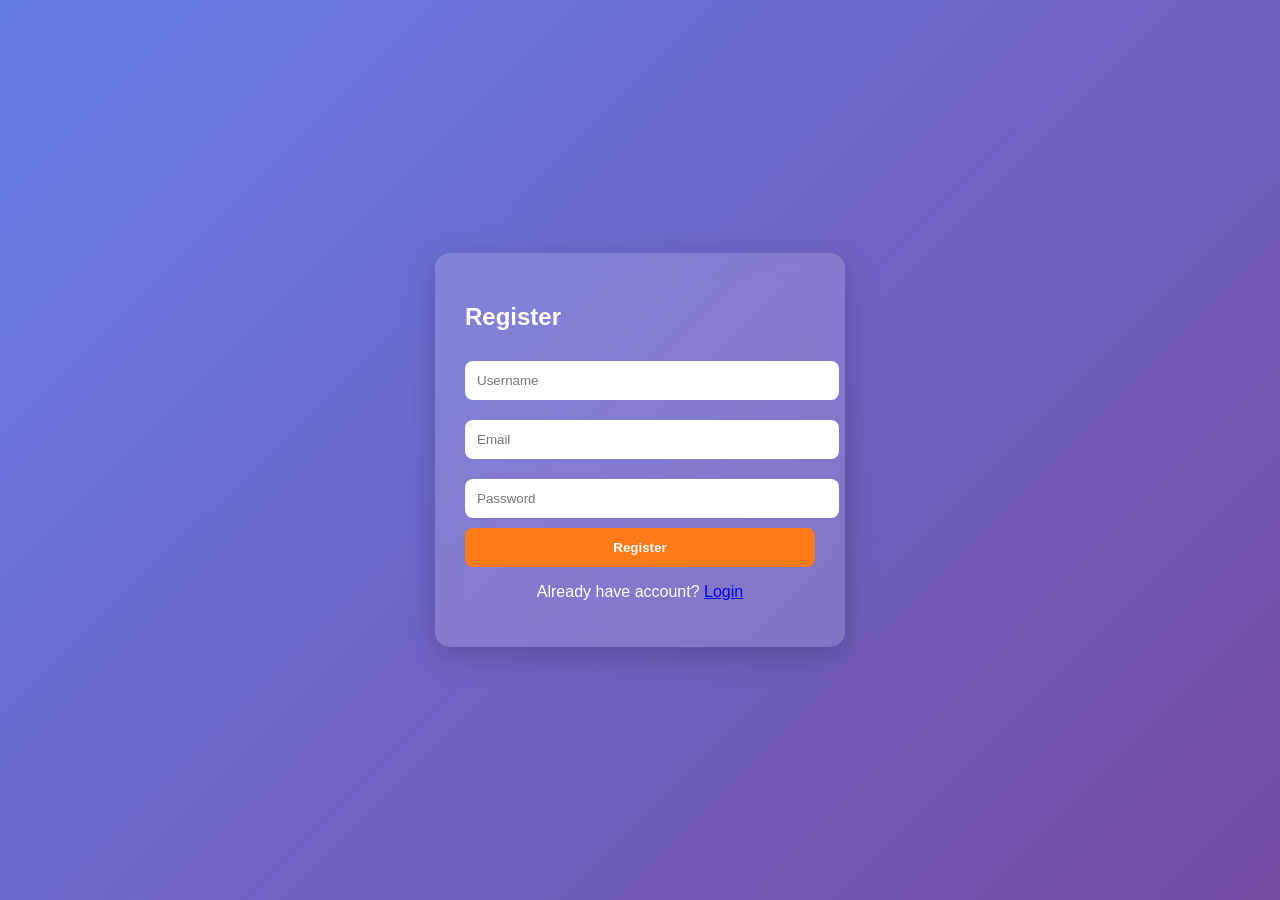
<file: templates/register.html>
<!DOCTYPE html>
<html>
<head>
    <title>Register</title>
    <link rel="stylesheet" href="/static/style.css">
</head>
<body>

<div class="container">
    <div class="card">
        <h2>Register</h2>

        <form>
            <input type="text" placeholder="Username">
            <input type="email" placeholder="Email">
            <input type="password" placeholder="Password">
            <button>Register</button>
        </form>

        <p style="text-align:center;">
            Already have account? <a href="login.html">Login</a>
        </p>
    </div>
</div>

</body>
</html>
</file>
<file: static/style.css>
/* Background */
body {
    margin: 0;
    font-family: 'Segoe UI', sans-serif;
    background: linear-gradient(135deg, #667eea, #764ba2);
    color: #333;
}

/* Center container */
.container {
    display: flex;
    justify-content: center;
    align-items: center;
    height: 100vh;
}

/* Glass Card Effect */
.card {
    background: rgba(255, 255, 255, 0.15);
    backdrop-filter: blur(10px);
    padding: 30px;
    width: 350px;
    border-radius: 15px;
    box-shadow: 0 8px 32px rgba(0,0,0,0.2);
    color: white;
}

/* Inputs */
input {
    width: 100%;
    padding: 12px;
    margin: 10px 0;
    border-radius: 8px;
    border: none;
    outline: none;
}

/* Buttons */
button {
    width: 100%;
    padding: 12px;
    background: #ff7a18;
    border: none;
    color: white;
    font-weight: bold;
    border-radius: 8px;
    cursor: pointer;
    transition: 0.3s;
}

button:hover {
    background: #ff3c00;
    transform: scale(1.05);
}

/* Navbar */
.navbar {
    background: rgba(0,0,0,0.7);
    padding: 15px;
    color: white;
    display: flex;
    justify-content: space-between;
}

/* Dashboard */
.dashboard {
    padding: 30px;
}

/* Cards layout */
.cards {
    display: flex;
    gap: 20px;
    margin-top: 20px;
}

/* Dashboard cards */
.card-box {
    background: white;
    padding: 20px;
    flex: 1;
    border-radius: 15px;
    box-shadow: 0 5px 15px rgba(0,0,0,0.2);
    transition: 0.3s;
}

.card-box:hover {
    transform: translateY(-10px);
}

/* Status colors */
.available { color: green; }
.full { color: red; }
.completed { color: blue; }
</file>
